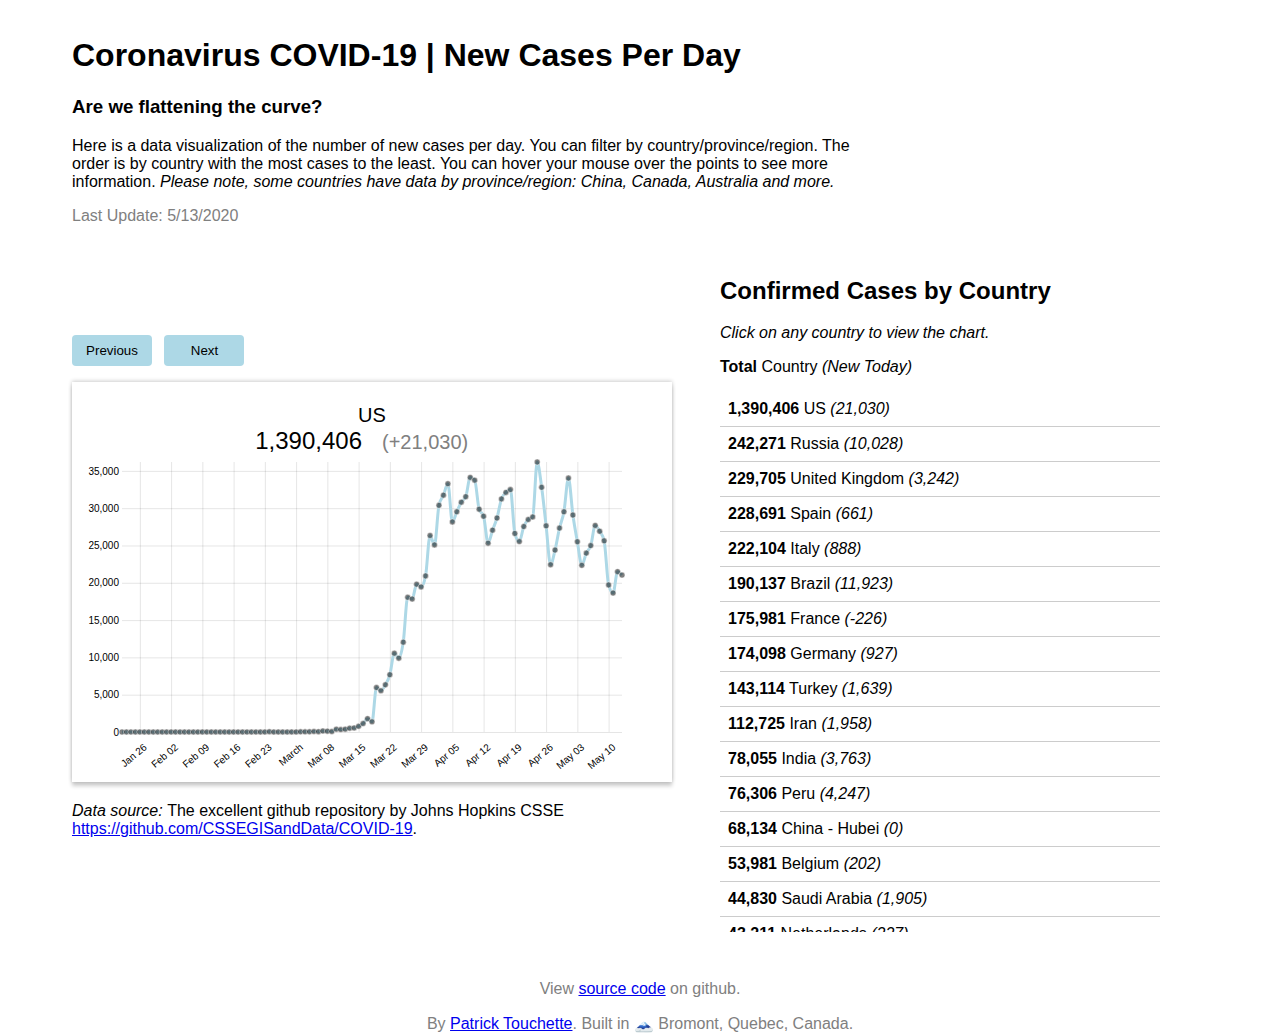
<file: index.html>
<!DOCTYPE html>
<html lang="en">
  <head>
    <meta charset="UTF-8" />
    <meta name="viewport" content="width=device-width, initial-scale=1.0" />
    <meta http-equiv="X-UA-Compatible" content="ie=edge" />
    <title>Coronavirus COVID-19 | New Cases Per Day</title>
    <link rel="stylesheet" href="./style.css" />
  </head>
  <body>
    <div id="wrapper" class="wrapper">
      <h1>Coronavirus COVID-19 | New Cases Per Day</h1>

      <h3>Are we flattening the curve?</h3>

      <p class="description">
        Here is a data visualization of the number of new cases per day. You can
        filter by country/province/region. The order is by country with the most
        cases to the least. You can hover your mouse over the points to see more
        information.
        <em
          >Please note, some countries have data by province/region: China,
          Canada, Australia and more.</em
        >
      </p>

      <p id="lastUpdate" class="lastUpdate"></p>

      <main id="dashboard" class="dashboard">
        <div>
          <button id="previousDataset">Previous</button>
          <button id="nextDataset">Next</button>
          <!-- <button id="reset">Reset</button> -->
          <br />
          <div id="vis" class="vis"></div>

          <p>
            <em> Data source: </em>The excellent github repository by Johns
            Hopkins CSSE
            <a href="https://github.com/CSSEGISandData/COVID-19"
              >https://github.com/CSSEGISandData/COVID-19</a
            >.
          </p>
        </div>

        <div id="country-list-container" class="country-list-container"></div>
      </main>

      <footer>
        <p>
          View
          <a href="https://github.com/patricktouchette/COVID-19">source code</a>
          on github.
        </p>
        <p>
          By
          <a href="https://github.com/patricktouchette">Patrick Touchette</a>.
          Built in 🗻 Bromont, Quebec, Canada.
        </p>
      </footer>
    </div>

    <script src="./visualization/d3.min.js"></script>
    <script src="./main.js" type="module"></script>
  </body>
</html>
</file>
<file: style.css>
* {
  -webkit-box-sizing: border-box;
          box-sizing: border-box;
}

body {
  font-family: Arial, Helvetica, sans-serif;
  margin: 0;
  padding: 0;
}

svg {
  -webkit-box-shadow: 0 4px 4px 0 rgba(0, 0, 0, 0.2), 0 -1px 4px 0 rgba(0, 0, 0, 0.2);
          box-shadow: 0 4px 4px 0 rgba(0, 0, 0, 0.2), 0 -1px 4px 0 rgba(0, 0, 0, 0.2);
}

.tick line {
  opacity: 0.1;
}

.domain {
  display: none;
}

.wrapper {
  padding: 1rem 2rem;
  margin: 0 auto;
  max-width: 1200px;
  height: 100vh;
}

.description {
  max-width: 800px;
}

.lastUpdate {
  margin-top: 0rem;
  color: grey;
}

.dashboard {
  padding-top: 1rem;
}

.dashboard > div {
  margin-right: 3rem;
}

@media screen and (min-width: 1000px) {
  .dashboard {
    display: -ms-grid;
    display: grid;
    -ms-grid-columns: 1fr 1fr;
        grid-template-columns: 1fr 1fr;
    -webkit-box-align: center;
        -ms-flex-align: center;
            align-items: center;
  }
}

.countryList {
  list-style: none;
  margin: 0;
  padding: 0;
}

.countryList li {
  cursor: pointer;
  border-bottom: 1px solid rgba(0, 0, 0, 0.2);
  padding: 0.5rem;
}

@media screen and (min-width: 1000px) {
  .countryList {
    max-height: 60vh;
    overflow: scroll;
  }
}

button {
  background: lightblue;
  margin-right: 0.5rem;
  margin-bottom: 1rem;
  padding: 0.5rem;
  color: black;
  border: none;
  border-radius: 4px;
  min-width: 80px;
  cursor: pointer;
}

button:hover {
  opacity: 0.8;
}

footer {
  margin-top: 3rem;
  margin-bottom: 1rem;
  color: grey;
  text-align: center;
}
/*# sourceMappingURL=style.css.map */
</file>
